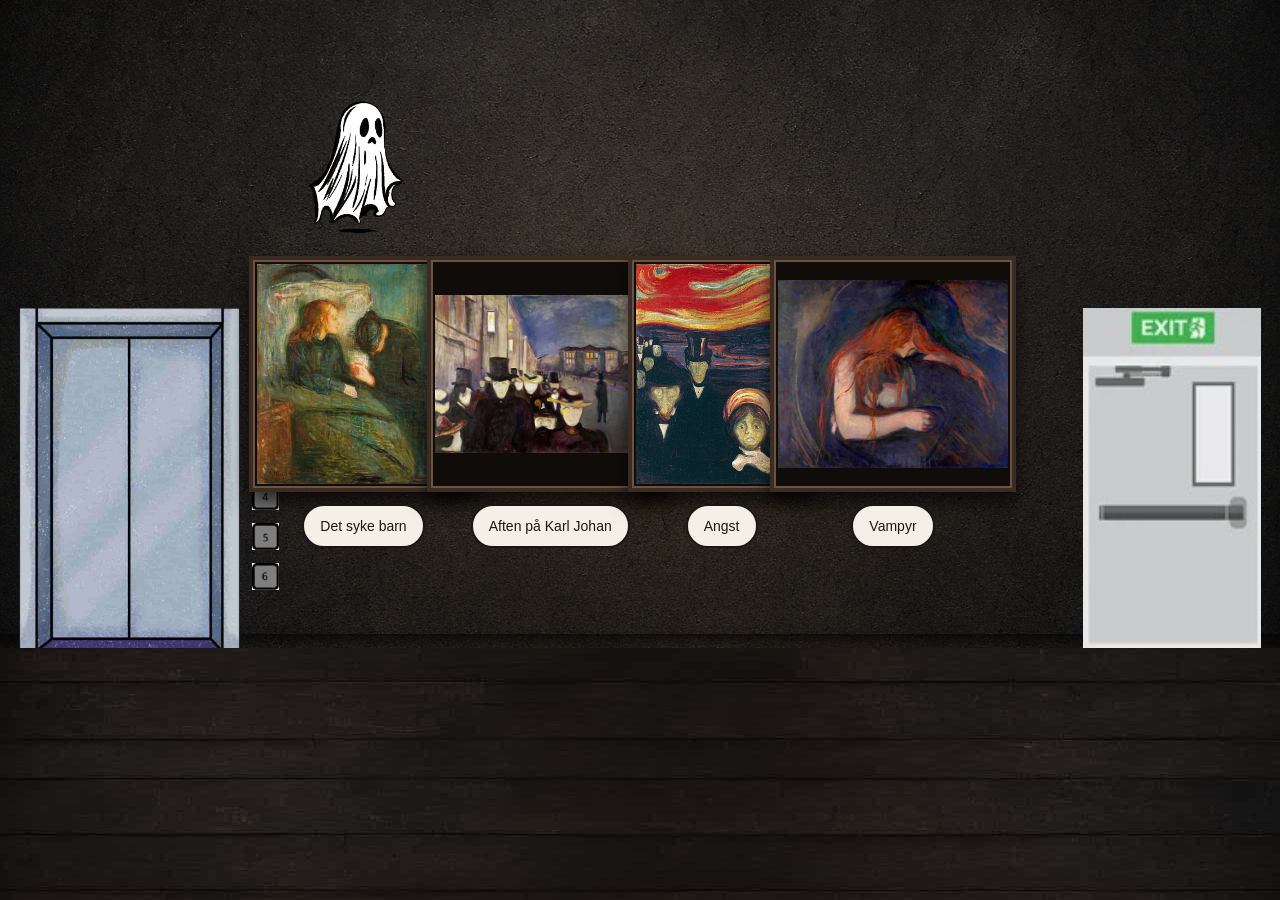
<file: etg4.html>
<!DOCTYPE html>
<html lang="no">
<head>
    <meta charset="UTF-8">
    <meta name="viewport" content="width=device-width, initial-scale=1">
    <title>Heis</title>
    <!-- Kobler til CSS for 4. etasje -->
    <link rel="stylesheet" href="etg4.css">
</head>
<body>
    <!-- Vegg og gulv -->
    <img class="vegg" src="bilder/vegg-etg4.jpg" alt="">
    <img class="gulv" src="bilder/gulv-etg4.jpg" alt="">

    <!-- Heis og etasjeknapper til venstre. Flex legger dem ved siden av hverandre. -->
    <div class="venstre">
    <img class="dor" src="bilder/heisdor.jpg" alt="Heis">

    <!-- Knapper under hverandre, med lenke til hver etasje -->
    <nav class="heisknapper" aria-label="Etasjer">
        <a class="elevatorbutton1" href="etg1.html">
            <img src="bilder/knapp-1.png" alt="Gå til etasje 1">
        </a>
        <a class="elevatorbutton2" href="etg2.html">
            <img src="bilder/knapp-2.png" alt="Gå til etasje 2">
        </a>
        <a class="elevatorbutton3" href="etg3.html">
            <img src="bilder/knapp-3.png" alt="Gå til etasje 3">
        </a>
        <a class="elevatorbutton4" href="etg4.html">
            <img src="bilder/knapp-4.png" alt="Gå til etasje 4">
        </a>
        <a class="elevatorbutton5" href="etg5.html">
            <img src="bilder/knapp-5.png" alt="Gå til etasje 5">
        </a>
        <a class="elevatorbutton6" href="etg6.html">
            <img src="bilder/knapp-6.png" alt="Gå til etasje 6">
        </a>
    </nav>
</div>

    <!-- Malerier på en rad midt på veggen. Hvert maleri er lite, med navneskilt under. -->
    <section class="malerier" aria-label="Malerier på veggen">
        <div class="maleri-plass">
            <div class="maleri">
                <img src="bilder/Det%20syke%20barn.jpg" alt="Det syke barn">
            </div>
            <p class="navnskilt">Det syke barn</p>
            <div class="info">
                <h1>Det syke barn (1885–1886)</h1>
                <p>Munch malte søsteren Sophie, som døde av tuberkulose. En kvinne sitter bøyd ved sengen. Bildet handler om sykdom, sorg og det å ta farvel, og han malte flere versjoner av motivet.</p>
            </div>
        </div>
        <div class="maleri-plass">
            <div class="maleri">
                <img src="bilder/Aften%20p%C3%A5%20Karl%20Johan.jpg" alt="Aften på Karl Johan">
            </div>
            <p class="navnskilt">Aften på Karl Johan</p>
            <div class="info">
                <h1>Aften på Karl Johan (1892)</h1>
                <p>På Karl Johan kommer folk mot oss med bleke, tomme ansikter. Mørke klær og kaldt kveldslys gjør gaten urolig. Maleriet viser hvor ensom man kan være midt i en folkemengde.</p>
            </div>
        </div>
        <div class="maleri-plass">
            <div class="maleri">
                <img src="bilder/Angst.jpg" alt="Angst">
            </div>
            <p class="navnskilt">Angst</p>
            <div class="info">
                <h1>Angst (1894)</h1>
                <p>En folkemengde med stive ansikter står under en rød, virvlende himmel. Landskapet ligner det i Skrik. Bildet hører til Livsfrisen, og frykten kjennes som noe alle bærer på.</p>
            </div>
        </div>
        <div class="maleri-plass">
            <div class="maleri">
                <img src="bilder/Vampyr.jpg" alt="Vampyr">
            </div>
            <p class="navnskilt">Vampyr</p>
            <div class="info">
                <h1>Vampyr (1893)</h1>
                <p>En kvinne med rødt hår lener seg over en mann og holder rundt ham. Munch kalte bildet Kjærlighet og smerte. En venn ga det navnet Vampyr. Det kan leses som trøst, men også som noe som tærer.</p>
            </div>
        </div>

        <!-- Spøkelse som flyr over maleriene -->
        <img class="ghost" src="bilder/ghost.png" alt="Spøkelse">
    </section>

    <!-- Utgangsdør til høyre, går til 1. etasje -->
<a class="exit" href="etg1.html"><img class="dor" src="bilder/exitdor.jpg" alt="Gå til 1. etasje"></a>
</body>
</html>
</file>
<file: etg4.css>
/* reset */
* {
    margin: 0;
    padding: 0;
    box-sizing: border-box;
}

/* Full høyde og mørk bakgrunn */
html, body {
    height: 100%;
    background: rgba(12, 10, 9, 1);
}

/* Heis, malerier og utgang langs bunnen */
body {
    position: relative;
    min-height: 900px;
    display: flex;
    justify-content: space-between;
    align-items: flex-end;
    padding: 0 1.5vw 252px;
    background-color: rgba(7, 6, 5, 1);
}

/* wall + floor */
.vegg, .gulv {
    position: absolute;
    left: 0;
    width: 100%;
    object-fit: cover;
    z-index: 0;
}

/* Veggbildet fyller området over gulvet */
.vegg {
    top: 0;
    height: calc(100% - 252px);
}

/* Gulvbildet ligger nederst */
.gulv {
    bottom: 0;
    height: 252px;
}

/* shadow line between wall and floor */
body::before {
    content: "";
    position: absolute;
    left: 0;
    right: 0;
    bottom: 252px;
    z-index: 1;
    height: 14px;
    background: linear-gradient(to bottom, rgba(0, 0, 0, 0.55), transparent);
}

/* Rad med malerier midt på veggen */
.malerier {
    position: relative;
    z-index: 2;
    display: flex;
    align-items: flex-end;
    justify-content: center;
    gap: 1.4vw;
    flex: 1 1 auto;
    min-width: 0;
    margin: 0 8vw 100px 0;
}

/* Ett maleri med skilt under */
.maleri-plass {
    display: flex;
    flex-direction: column;
    align-items: center;
    justify-content: flex-end;
    min-width: 0;
}

/* Ramme rundt bildet */
.maleri {
    padding: 4px;
    border: 4px solid rgba(58, 44, 34, 1);
    background: rgba(16, 12, 10, 1);
    box-shadow: inset 0 0 0 2px rgba(106, 83, 64, 1), 0 10px 18px rgba(0, 0, 0, 0.7);
    line-height: 0;
    cursor: pointer;
}

/* Spøkelse som flyr over maleriene */
.ghost {
    position: absolute;
    z-index: 4;
    height: 140px;
    width: auto;
    left: 0;
    top: -160px;
    pointer-events: none;
    animation: fly 16s ease-in-out infinite;
}
/* Brukt AI til animasjonen for å få de beste nummerene*/
@keyframes fly {
    0% { left: -6%; top: -180px; }
    18% { left: 30%; top: -260px; }
    37% { left: 70%; top: -165px; }
    55% { left: 86%; top: -230px; }
    74% { left: 42%; top: -170px; }
    100% { left: -6%; top: -180px; }
}

/* Infoboble over maleriet, skjult til musepekeren er over bildet */
.info {
    position: absolute;
    left: 50%;
    bottom: calc(100% + 16px);
    z-index: 6;
    width: min(640px, 92%);
    padding: 16px 28px 18px;
    border: 2px solid rgba(28, 22, 18, 1);
    border-radius: 36px;
    background: rgba(244, 240, 232, 1);
    color: rgba(28, 22, 18, 1);
    text-align: center;
    box-shadow: 0 14px 32px rgba(0, 0, 0, 0.55);
    opacity: 0;
    transform: translateX(-50%) translateY(12px);
    transition: opacity 0.35s ease, transform 0.35s ease;
}

/* Overskrift i infoboblen */
.info h2 {
    margin: 0 0 6px;
    font-family: Georgia, serif;
    font-size: 20px;
    font-weight: normal;
}

/* Tekst i infoboblen */
.info p {
    margin: 0;
    font-family: Georgia, serif;
    font-size: 15px;
    line-height: 1.45;
}

/* Viser infoboblen ved hover */
.maleri-plass:has(.maleri:hover) .info {
    opacity: 1;
    transform: translateX(-50%) translateY(0);
}

/* Størrelse på selve maleriet */
.maleri img {
    display: block;
    width: auto;
    height: 220px;
    max-width: 18vw;
    object-fit: contain;
}

/* Navneskilt under hvert maleri */
.navnskilt {
    height: 44px;
    margin: 12px 0 0;
    padding: 0 16px;
    display: flex;
    align-items: center;
    justify-content: center;
    border: 2px solid rgba(28, 22, 18, 1);
    border-radius: 999px;
    background: rgba(244, 240, 232, 1);
    color: rgba(28, 22, 18, 1);
    font-family: Arial, sans-serif;
    font-size: 14px;
    line-height: 1;
    white-space: nowrap;
}

/* Heisdør og knapper til venstre */
.venstre {
    position: relative;
    z-index: 2;
    display: flex;
    align-items: center;
    flex-shrink: 0;
    gap: 12px;
}

/* Høyde på dørbildene */
.dor {
    height: 340px;
    width: auto;
    display: block;
}

/* Etasjeknappene stablet under hverandre */
.heisknapper {
    display: flex;
    flex-direction: column;
    gap: 10px;
}
/* Brukt AI for repitisjon*/
.elevatorbutton1, .elevatorbutton2, .elevatorbutton3,
.elevatorbutton4, .elevatorbutton5, .elevatorbutton6 {
    width: 30px;
    height: 30px;
    line-height: 0;
    transition: transform 0.2s ease;
}

/* Knappen vokser litt ved hover */
.elevatorbutton1:hover, .elevatorbutton2:hover, .elevatorbutton3:hover,
.elevatorbutton4:hover, .elevatorbutton5:hover, .elevatorbutton6:hover {
    transform: scale(1.25);
}

/* Knappen krymper litt når den trykkes */
.elevatorbutton1:active, .elevatorbutton2:active, .elevatorbutton3:active,
.elevatorbutton4:active, .elevatorbutton5:active, .elevatorbutton6:active {
    transform: scale(0.9);
}

/* Knappbildet fyller knappen */
.elevatorbutton1 img, .elevatorbutton2 img, .elevatorbutton3 img,
.elevatorbutton4 img, .elevatorbutton5 img, .elevatorbutton6 img {
    width: 90%;
    height: 90%;
    display: block;
}

/* Utgangsdøren til høyre */
.exit {
    position: relative;
    z-index: 2;
    display: block;
    flex-shrink: 0;
    line-height: 0;
}
</file>
